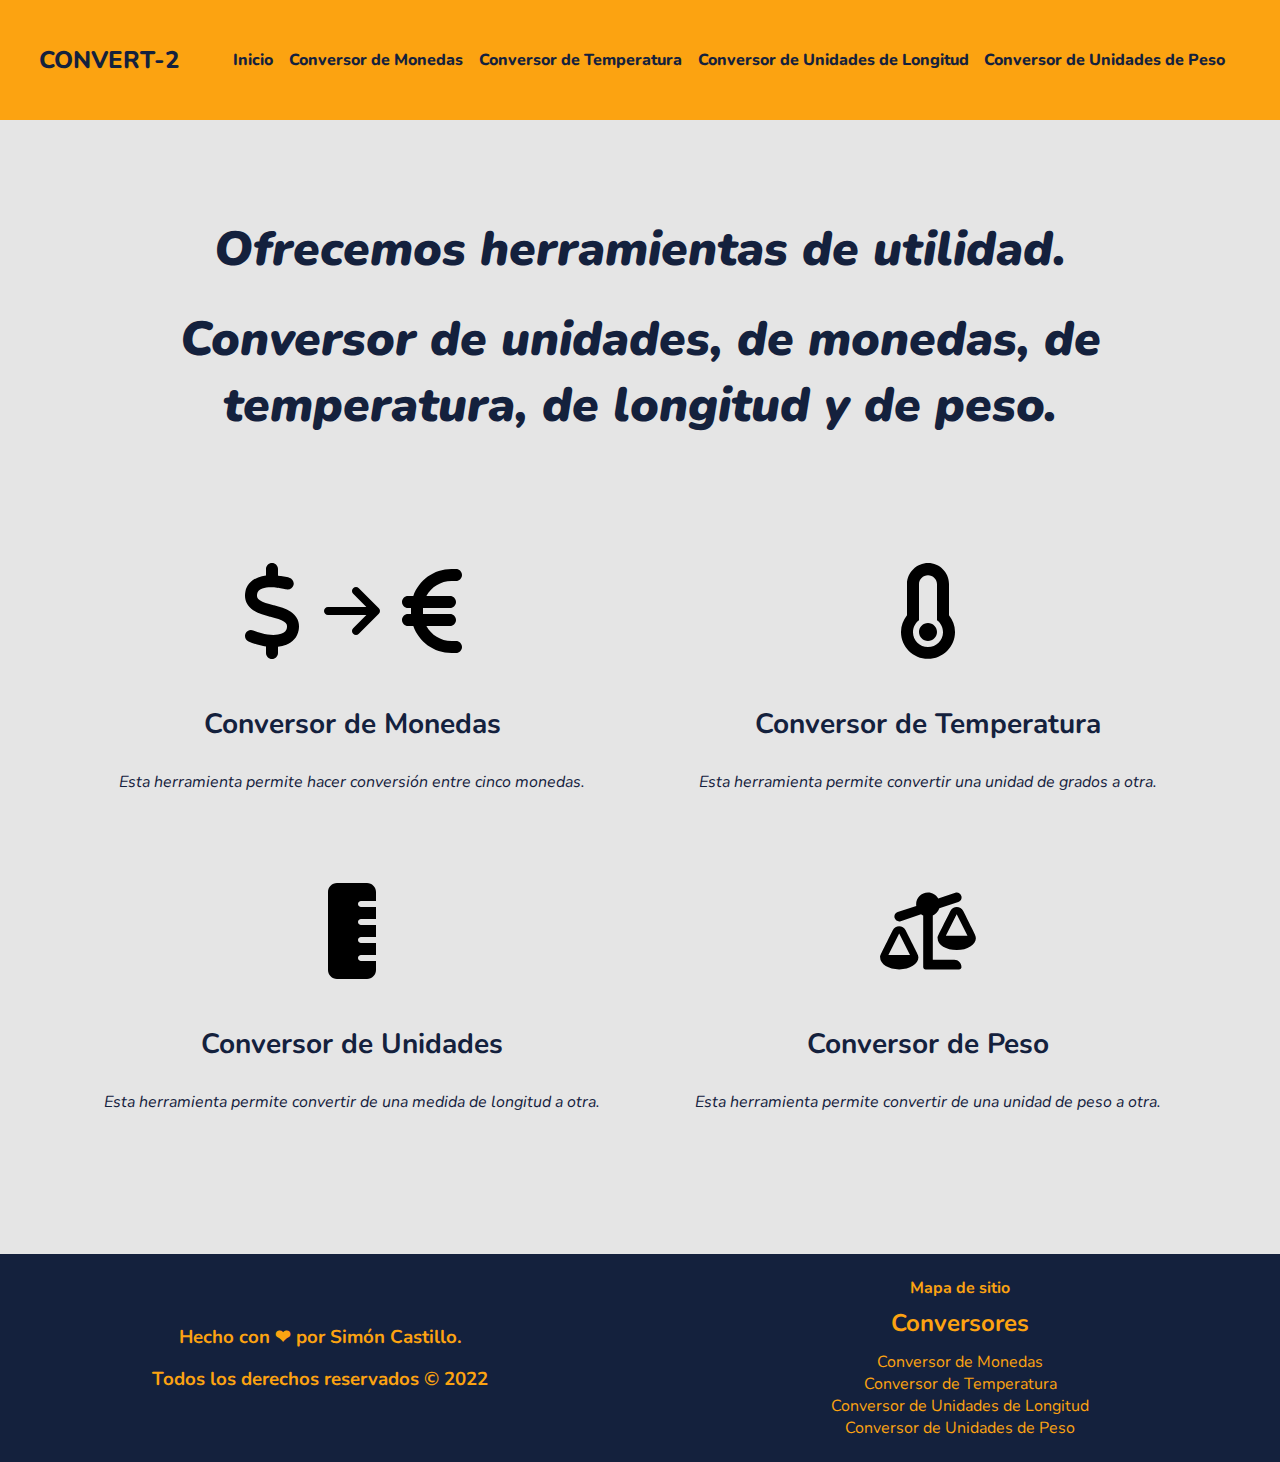
<file: index.html>
<!DOCTYPE html>
<html lang="en">
<head>
    <meta charset="UTF-8">
    <meta http-equiv="X-UA-Compatible" content="IE=edge">
    <meta name="viewport" content="width=device-width, initial-scale=1.0">
    <title>Inicio | CONVERT-2</title>

    <link rel="stylesheet" href="css/main.css">
</head>
<body>
    <header class="header">
        <span class="logo">CONVERT-2</span>
        <nav class="nav">
            <ul>
                <li><a href="index.html">Inicio</a></li>
                <li><a href="pages/convertidor_de_monedas.html">Conversor de Monedas</a></li>
                <li><a href="pages/conversor_de_temperatura.html">Conversor de Temperatura</a></li>
                <li><a href="pages/conversor_longitud.html">Conversor de Unidades de Longitud</a></li>
                <li><a href="pages/conversor_unidades_peso.html">Conversor de Unidades de Peso</a></li>
            </ul>
        </nav>
    </header>
    <main class="index__main">
        <div class="index__title__container">
            <h1>Ofrecemos herramientas de utilidad.<h1>
            <p>Conversor de unidades, de monedas, de temperatura, de longitud y de peso.</p>
        </div>
        <section class="index__tool__container">
            <div class="card__container">
                <article class="card">
                    <div class="img__container">
                       <img src="media/img/dolar.svg" alt="Signo dolar" class="card__icon">
                       <img src="media/img/flecha-derecha.svg" alt="" class="card__icon">
                       <img src="media/img/euro.svg" alt="Signo euro" class="card__icon"> 
                    </div>
                    <div class="card__txt">
                        <h3 class="card__title">Conversor de Monedas</h3>
                        <p class="card__p">Esta herramienta permite hacer conversión entre cinco monedas.</p>
                    </div>    
                </article>
                <article class="card">
                    <div class="img__container">
                        <img src="media/img/temperatura.svg" alt="Termómetro" class="card__icon">
                    </div>   
                    <div class="card__txt">
                        <h3 class="card__title">Conversor de Temperatura</h3>
                        <p class="card__p">Esta herramienta permite convertir una unidad de grados a otra.</p>
                    </div>   
                </article>
                <article class="card">
                    <div class="img__container">
                        <img src="media/img/regla.svg" alt="Regla" class="card__icon">
                    </div>
                    <div class="card__txt">
                        <h3 class="card__title">Conversor de Unidades</h3>
                        <p class="card__p">Esta herramienta permite convertir de una medida de longitud a otra.</p>
                    </div>  
                </article>
                <article class="card">
                    <div class="img__container">
                        <img src="media/img/peso.svg.svg" alt="peso" class="card__icon">
                    </div>
                    <div class="card__txt">
                        <h3 class="card__title">Conversor de Peso</h3>
                        <p class="card__p">Esta herramienta permite convertir de una unidad de peso a otra.</p>
                </article>
            </div>
        </section>
    </main>
    <footer class="footer">
        <section class="creditos__contenedor">
            <h3>Hecho con &#10084; por Simón Castillo.</h3>
            <h3 class="copyright">Todos los derechos reservados &copy; 2022</h3>
        </section>
        <section class="pagemap__contenedor">
            <h4>Mapa de sitio</h5>
            <nav>
                <ul>
                    <li><h2>Conversores</h2></li>
                    <li><a href="pages/convertidor_de_monedas.html">Conversor de Monedas</a></li>
                    <li><a href="pages/conversor_de_temperatura.html">Conversor de Temperatura</a></li>
                    <li><a href="pages/conversor_longitud.html">Conversor de Unidades de Longitud</a></li>
                    <li><a href="pages/conversor_unidades_peso.html">Conversor de Unidades de Peso</a></li>
                </ul>
            </nav>
        </section>
    </footer>
</body>
</html>
</file>
<file: css/main.css>
@import url("https://fonts.googleapis.com/css2?family=Nunito:ital,wght@0,400;0,500;0,700;1,400;1,700;1,900&display=swap");
.header {
  background-color: #fca311;
  display: flex;
  justify-content: space-evenly;
  height: 7.5em;
}
.header span.logo {
  display: flex;
  align-items: center;
  font-size: 1.5rem;
  font-weight: 800;
  color: #14213D;
}
.header .nav {
  width: 80%;
}
.header .nav ul {
  display: flex;
  align-items: center;
  justify-content: space-evenly;
  list-style-type: none;
  height: 100%;
}
.header .nav ul li {
  text-align: center;
}
.header .nav ul li a {
  text-decoration: none;
  color: #14213D;
  font-size: 1rem;
  font-weight: 800;
}
.header .nav ul li a:hover {
  text-decoration: underline;
  color: #e5e5e5;
}

.footer {
  margin-top: auto;
  display: flex;
  height: 13em;
  background-color: #14213D;
  color: #fca311;
  align-items: center;
}
.footer .creditos__contenedor {
  width: 50%;
}
.footer .creditos__contenedor h3.copyright {
  margin-top: 1rem;
}
.footer .pagemap__contenedor {
  width: 50%;
}
.footer .pagemap__contenedor h4 {
  margin-bottom: 0.5em;
}
.footer .pagemap__contenedor nav ul {
  list-style-type: none;
}
.footer .pagemap__contenedor nav ul li h2 {
  margin-bottom: 0.5em;
}
.footer .pagemap__contenedor nav ul li a {
  color: #fca311;
  text-decoration: none;
}
.footer .pagemap__contenedor nav ul li a:hover {
  color: #e5e5e5;
  text-decoration: underline;
}

.index__main {
  width: 90%;
  margin: 6em auto;
}
.index__main .index__title__container {
  text-align: center;
  margin-bottom: 5em;
}
.index__main .index__title__container h1 {
  margin-bottom: 0.5em;
  font-weight: 900;
  font-size: 3rem;
  font-style: italic;
}
.index__main .index__tool__container h2 {
  margin-bottom: 2em;
}
.index__main .index__tool__container .card__container {
  display: grid;
  grid-template-columns: 1fr 1fr;
  grid-template-rows: 1fr 1fr;
  align-items: center;
}
.index__main .index__tool__container .card__container .card {
  display: flex;
  flex-direction: column;
  justify-content: space-evenly;
  height: 20em;
}
.index__main .index__tool__container .card__container .card .img__container {
  display: flex;
  justify-content: center;
  align-items: center;
}
.index__main .index__tool__container .card__container .card .img__container img {
  width: 6em;
  height: 6em;
}
.index__main .index__tool__container .card__container .card .img__container img:nth-child(2) {
  width: 4em;
  height: 4em;
}
.index__main .index__tool__container .card__container .card .card__txt h3.card__title {
  font-size: 1.75rem;
  margin-bottom: 1em;
}
.index__main .index__tool__container .card__container .card .card__txt .card__p {
  font-style: italic;
}

.convertidor__monedas__main {
  height: 90vh;
  display: flex;
  flex-direction: column;
  justify-content: center;
}
.convertidor__monedas__main h1.convertidor__monedas__h1 {
  font-size: 3rem;
}
.convertidor__monedas__main p.convertidor__monedas__p {
  padding: 2em 0;
  font-size: 1.4rem;
}
.convertidor__monedas__main #input__contenedor .inputs {
  display: flex;
  justify-content: center;
  margin-bottom: 2em;
}
.convertidor__monedas__main #input__contenedor .inputs label {
  font-weight: 800;
}
.convertidor__monedas__main #input__contenedor .inputs label input {
  margin: 0 1em;
  padding: 1em;
  font-size: 1rem;
  font-weight: 800;
  border-radius: 7px;
  border: none;
}
.convertidor__monedas__main #input__contenedor .inputs label input:focus {
  outline: 1px solid #fca311;
  box-shadow: 1px 1px 10px #fca311;
}
.convertidor__monedas__main #input__contenedor .boton__contenedor {
  margin: 2em 0;
}
.convertidor__monedas__main #input__contenedor .boton__contenedor .boton__convertir {
  padding: 1em 3em;
  background-color: #fca311;
  box-shadow: 1px 1px 5px rgba(43, 62, 102, 0.4509803922);
  font-weight: 800;
  font-size: 1rem;
  border: none;
  border-radius: 7px;
}
.convertidor__monedas__main #input__contenedor .boton__contenedor .boton__convertir:focus {
  background-color: #e5e5e5;
}
.convertidor__monedas__main .resultado__contenedor h2 {
  margin-top: 1em;
}
.convertidor__monedas__main .resultado__contenedor #resultado {
  margin: 2rem;
  font-size: 3rem;
  font-weight: 800;
}

.longitud__main {
  height: 90vh;
  display: flex;
  flex-direction: column;
  justify-content: center;
}
.longitud__main h1.longitud__titulo {
  font-size: 3rem;
}
.longitud__main p.longitud__parrafo {
  padding: 2em 0;
  font-size: 1.4rem;
}
.longitud__main #longitud__form .inputs {
  display: flex;
  justify-content: center;
  margin-bottom: 2em;
}
.longitud__main #longitud__form .inputs label {
  font-weight: 800;
}
.longitud__main #longitud__form .inputs label input {
  margin: 0 1em;
  padding: 1em;
  font-size: 1rem;
  font-weight: 800;
  border-radius: 7px;
  border: none;
}
.longitud__main #longitud__form .inputs label input:focus {
  outline: 1px solid #fca311;
  box-shadow: 1px 1px 10px #fca311;
}
.longitud__main #longitud__form .boton__contenedor {
  margin: 2em 0;
}
.longitud__main #longitud__form .boton__contenedor .boton__convertir {
  padding: 1em 3em;
  background-color: #fca311;
  box-shadow: 1px 1px 5px rgba(43, 62, 102, 0.4509803922);
  font-weight: 800;
  font-size: 1rem;
  border: none;
  border-radius: 7px;
}
.longitud__main #longitud__form .boton__contenedor .boton__convertir:focus {
  background-color: #e5e5e5;
}
.longitud__main .resultado__contenedor h2 {
  margin-top: 1em;
}
.longitud__main .resultado__contenedor #resultado {
  margin: 2rem;
  font-size: 3rem;
  font-weight: 800;
}

.temperatura__main {
  height: 90vh;
  display: flex;
  flex-direction: column;
  justify-content: center;
}
.temperatura__main h1.temperatura__titulo {
  font-size: 3rem;
}
.temperatura__main p.temperatura__parrafo {
  padding: 2em 0;
  font-size: 1.4rem;
}
.temperatura__main #temperatura__form .inputs {
  display: flex;
  justify-content: center;
  margin-bottom: 2em;
}
.temperatura__main #temperatura__form .inputs label {
  font-weight: 800;
}
.temperatura__main #temperatura__form .inputs label input {
  margin: 0 1em;
  padding: 1em;
  font-size: 1rem;
  font-weight: 800;
  border-radius: 7px;
  border: none;
}
.temperatura__main #temperatura__form .inputs label input:focus {
  outline: 1px solid #fca311;
  box-shadow: 1px 1px 10px #fca311;
}
.temperatura__main #temperatura__form .boton__contenedor {
  margin: 2em 0;
}
.temperatura__main #temperatura__form .boton__contenedor .boton__convertir {
  padding: 1em 3em;
  background-color: #fca311;
  box-shadow: 1px 1px 5px rgba(43, 62, 102, 0.4509803922);
  font-weight: 800;
  font-size: 1rem;
  border: none;
  border-radius: 7px;
}
.temperatura__main #temperatura__form .boton__contenedor .boton__convertir:focus {
  background-color: #e5e5e5;
}
.temperatura__main .resultado__contenedor h2 {
  margin-top: 1em;
}
.temperatura__main .resultado__contenedor #resultado {
  margin: 2rem;
  font-size: 3rem;
  font-weight: 800;
}

.peso__main {
  height: 90vh;
  display: flex;
  flex-direction: column;
  justify-content: center;
}
.peso__main h1.peso__titulo {
  font-size: 3rem;
}
.peso__main p.peso__parrafo {
  padding: 2em 0;
  font-size: 1.4rem;
}
.peso__main #peso__form .inputs {
  display: flex;
  justify-content: center;
  margin-bottom: 2em;
}
.peso__main #peso__form .inputs label {
  font-weight: 800;
}
.peso__main #peso__form .inputs label input {
  margin: 0 1em;
  padding: 1em;
  font-size: 1rem;
  font-weight: 800;
  border-radius: 7px;
  border: none;
}
.peso__main #peso__form .inputs label input:focus {
  outline: 1px solid #fca311;
  box-shadow: 1px 1px 10px #fca311;
}
.peso__main #peso__form .boton__contenedor {
  margin: 2em 0;
}
.peso__main #peso__form .boton__contenedor .boton__convertir {
  padding: 1em 3em;
  background-color: #fca311;
  box-shadow: 1px 1px 5px rgba(43, 62, 102, 0.4509803922);
  font-weight: 800;
  font-size: 1rem;
  border: none;
  border-radius: 7px;
}
.peso__main #peso__form .boton__contenedor .boton__convertir:focus {
  background-color: #e5e5e5;
}
.peso__main .resultado__contenedor h2 {
  margin-top: 1em;
}
.peso__main .resultado__contenedor #resultado {
  margin: 2rem;
  font-size: 3rem;
  font-weight: 800;
}

* {
  margin: 0;
  padding: 0;
  box-sizing: border-box;
  font-family: "Nunito", sans-serif;
}

html {
  height: 100%;
}

body {
  display: flex;
  flex-direction: column;
  min-height: 100%;
  background-color: #e5e5e5;
  color: #14213D;
  text-align: center;
}/*# sourceMappingURL=main.css.map */
</file>
